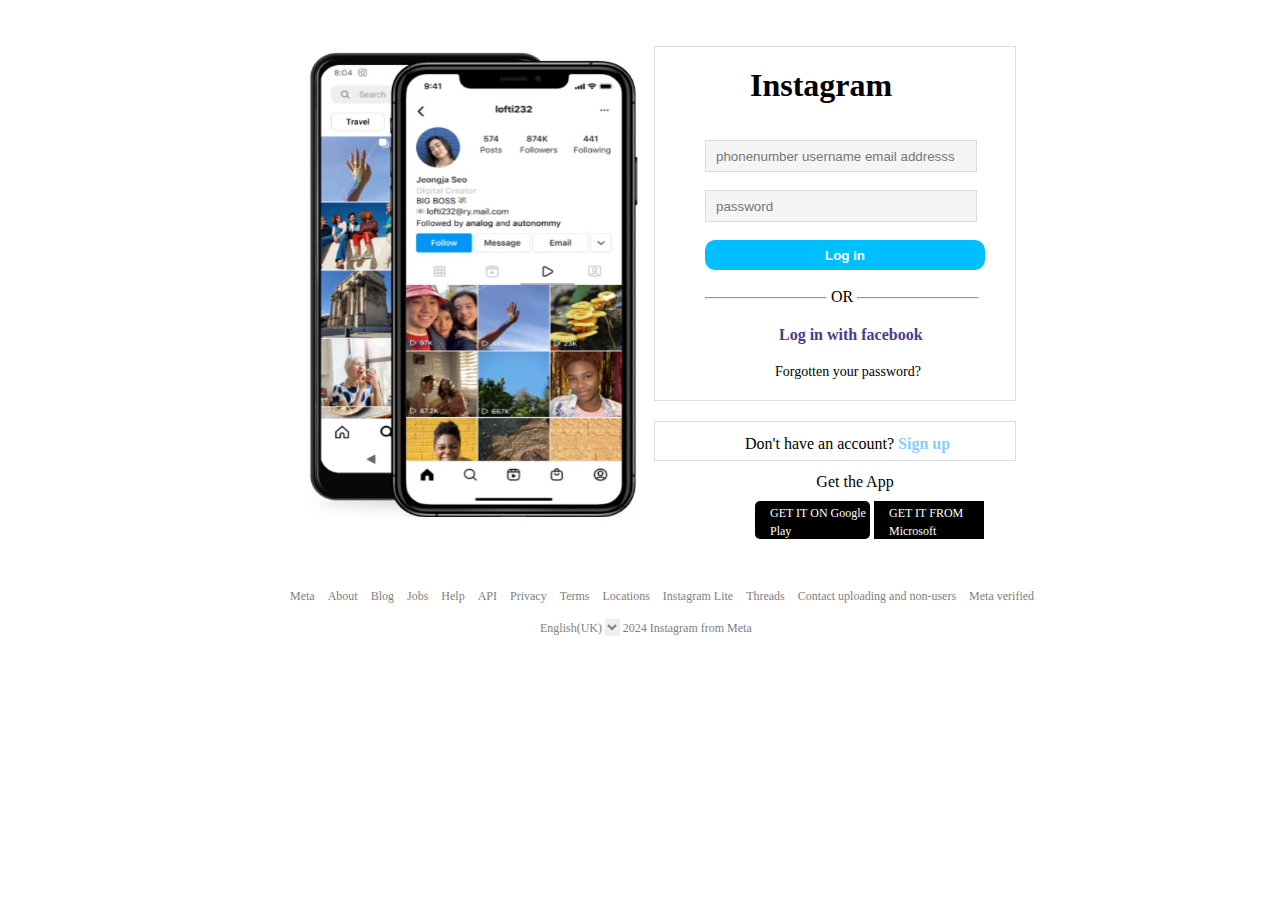
<file: index.html>
<!DOCTYPE html>
<html lang="en">
<head>
    <meta charset="UTF-8">
    <meta name="viewport" content="width=device-width, initial-scale=1.0">
    <title>Instagram</title>
    <link rel="stylesheet" href="https://cdnjs.cloudflare.com/ajax/libs/font-awesome/6.5.1/css/all.min.css" integrity="sha512-DTOQO9RWCH3ppGqcWaEA1BIZOC6xxalwEsw9c2QQeAIftl+Vegovlnee1c9QX4TctnWMn13TZye+giMm8e2LwA==" crossorigin="anonymous" referrerpolicy="no-referrer" />
    <link rel="stylesheet" href="./style.css">
    
</head>
<body>
    <div id="main">
        <div class="subdiv">
            <img src="./image.jpg" alt="">
        </div>
        <div class="subdiv">
        <div  id="formdiv">
            
            <h1>Instagram</h1><br><br>
            <input type="text" placeholder="phonenumber username email addresss">
            <br><br><input type="password" placeholder="password">
            <br><br><input class="btn" type="button" value="Log in">
            <br><br>
            <div>
                <div class="linediv"><hr></div>
                <div class="linediv">OR</div>
                <div class="linediv"><hr></div>
            </div>
            <div>
                <div class="facebookdiv">
                    <a href="https.facebook.com"><i class="fa-brands fa-square-facebook" style="color:darkslateblue ;"></i>
                    </a>
                </div>
                
                <div class="facebookdiv" style="padding-left: 10px;"><a href="https.facebook.com"><p style="color: darkslateblue;">Log in with facebook</p></a>
                   </a>
                </div>
            </div>
            <div id="forgotdiv">
                <a href="#">
                    <p style="color: black;">Forgotten your password?</p>
                </a>

            </div>
        </div>
        
        <div id="signup">
            <p class="signuptext">Don't have an account? <a href="./register.html" style="color: lightskyblue; font-weight: 600;">Sign up</a></p>
            <p style="padding-top: 20px; text-align: center;">Get the App</p>
            

            <div id="playstore"class="subdiv">
                <a href="#" class="text"><i class="fa-brands fa-google-play googleplay"></i>GET IT ON Google Play </a>
                
                
            </div>
            <div id="microsoft" class="subdiv">
                <a href="#" class="text"><i class="fa-brands fa-microsoft googleplay"></i>GET IT FROM Microsoft</a> 
                
            </div>
        </div>
    </div>
    </div>
    <div id="foot">
        <a href="#">Meta</a>
        <a href="#">About</a>
        <a href="#">Blog</a>
        <a href="#">Jobs</a>
        <a href="#">Help</a>
        <a href="#">API</a>
        <a href="#">Privacy</a>
        <a href="#">Terms</a>
        <a href="#">Locations</a>
        <a href="#">Instagram Lite</a>
        <a href="#">Threads</a>
        <a href="#">Contact uploading and non-users</a>
        <a href="#">Meta verified</a>
        <br><br>
        <div class="copyrightdiv">
            English(UK) <select name="" id=""></select>
            <i class="fa-regular fa-copyright"></i> 2024 Instagram from Meta
        </div>

    </div>
    <div style="height: 50px;"></div>
</body>
</html>
</file>
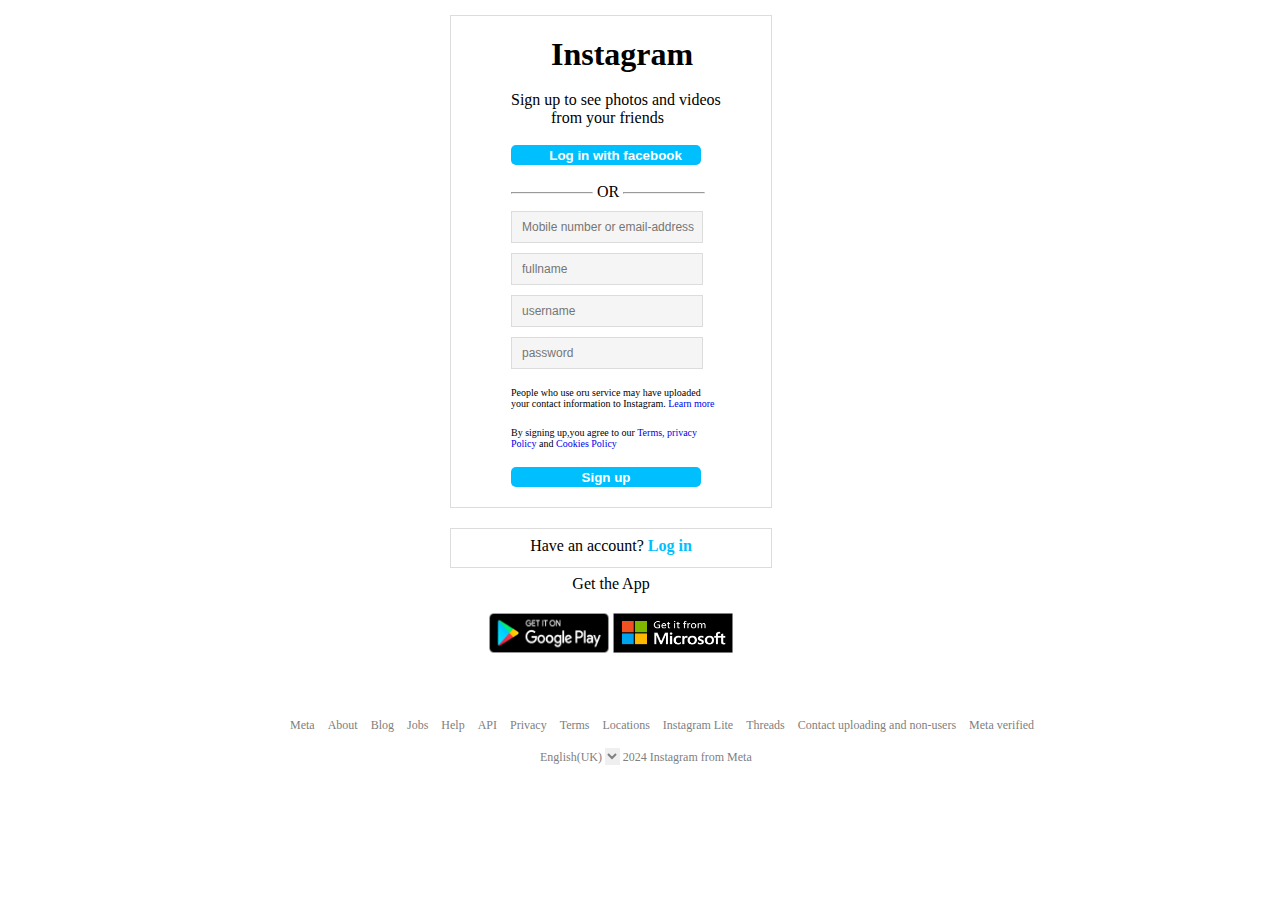
<file: register.html>
<!DOCTYPE html>
<html lang="en">
<head>
    <meta charset="UTF-8">
    <meta name="viewport" content="width=device-width, initial-scale=1.0">
    <title>Instagram Registration</title>
    <link rel="stylesheet" href="https://cdnjs.cloudflare.com/ajax/libs/font-awesome/6.5.1/css/all.min.css" integrity="sha512-DTOQO9RWCH3ppGqcWaEA1BIZOC6xxalwEsw9c2QQeAIftl+Vegovlnee1c9QX4TctnWMn13TZye+giMm8e2LwA==" crossorigin="anonymous" referrerpolicy="no-referrer" />
    <link rel="stylesheet" href="./register.css">
</head>
<body>
    <div>
        <div id="head">
            <h1>Instagram</h1>
            <br>
            <p id="text1">Sign up to see photos and videos</p>
            <p id="text2">from your friends</p>
            <br>
            <button><i class="fa-brands fa-square-facebook" style="padding-left:8px;"></i>&nbsp;&nbsp Log in with facebook</button>
            <br><br>
            <div>
                <div class="linediv" style="padding-left: 60px;"><hr></div>
                <div class="linediv">OR</div>
                <div class="linediv"><hr></div>
            </div>
            
            <input type="text" placeholder="Mobile number or email-address">
            <br>
            <input type="text" placeholder="fullname"><br>
            <input type="text" placeholder="username"><br>
            <input type="password" name="" id="" placeholder="password">
            <br><br>
            <p id="text1" style="font-size: 10px;">People who use oru service may have uploaded</p>
            <p id="text1" style="font-size: 10px;">your contact information to Instagram. <a href="#" style="text-decoration: none;">Learn more</a></p>
            <br>
            <p id="text1" style="font-size: 10px;">By signing up,you agree to our <a href="#" style="text-decoration: none;">Terms, privacy</a> </p>
            <p id="text1" style="font-size: 10px;"><a href="#" style="text-decoration: none;">Policy</a> and <a href="#" style="text-decoration: none;">Cookies Policy</a></p>
            <br>
            <button>Sign up</button>

        </div>
        
        <div id="middle">
            <p class="signuptext">Have an account? <a href="index.html" style="color: deepskyblue; font-weight: 600;">Log in</a></p>
            <p style="padding-top: 20px; text-align: center;">Get the App</p>
            <div class="subdiv"><img src="./googleplay.png" alt=""></div>
            <div class="subdiv"><img src="./microsoft.png" alt=""></div>
        </div>
    </div>
    <div id="foot">
        <a href="#">Meta</a>
        <a href="#">About</a>
        <a href="#">Blog</a>
        <a href="#">Jobs</a>
        <a href="#">Help</a>
        <a href="#">API</a>
        <a href="#">Privacy</a>
        <a href="#">Terms</a>
        <a href="#">Locations</a>
        <a href="#">Instagram Lite</a>
        <a href="#">Threads</a>
        <a href="#">Contact uploading and non-users</a>
        <a href="#">Meta verified</a>
        <br><br>
        <div class="copyrightdiv">
            English(UK) <select name="" id=""></select>
            <i class="fa-regular fa-copyright"></i> 2024 Instagram from Meta
        </div>

    </div>
    <div style="height: 50px;"></div>
</body>
</html>
</file>
<file: style.css>
*{
    margin: 0px;
    padding: 0px;
}
#main{
    margin-left: 300px;
    margin-top: 35px;
}
.subdiv{
    display:inline-block;
}
img{
    height: 500px;
    width: 350px;

}
#formdiv{
    border: 1px solid gainsboro;
    width: 310px;
    padding-left: 50px;
    
}
h1{
    margin-top: 20px;
    padding-left: 45px;
}
input{
    width: 250px;
    height: 30px;
    padding-left: 10px;
    padding-right: 10px;
    border: 1px solid gainsboro;
    background-color: whitesmoke;
}
.btn{
    width: 280px;
    border-radius: 10px;
    background-color:deepskyblue;
    color: white;
    border: none;
    font-weight: bold;
}
.linediv{
    display: inline-block;
}
hr{
    width: 120px;
    margin-bottom: 3px;
    color: gainsboro;

}
a{
    text-decoration: none;
}
a:hover{
    text-decoration: underline;
}
.facebookdiv{
    font-weight:700;
    display: inline-block;
    padding-left: 60px;
    padding-top: 20px;
    
}
#forgotdiv{
    padding-left: 70px;
    padding-top: 20px;
    font-size:14px;
    font-weight: 400;
    padding-bottom: 20px;
    

}
#signup{
    border: 1px solid gainsboro;
    width: 320px;
    height: 30px;
    padding-left: 40px;
    padding-top: 8px;
    /* margin-left: 304px; */
    margin-top: 20px;
}
.signuptext{
    padding-top: 5px;
    padding-left: 50px;
    
}
#playstore{
    height: 36px;
    width: 100px;
    background-color: black;
    border-radius: 5px;
    margin-top: 10px;
    margin-left: 60px;
    padding-top: 2px;
    padding-left:15px ;
    cursor: pointer;
    
}
#microsoft{
    height: 36px;
    width: 95px;
    background-color: black;
    margin-top: 10px;
    padding-top: 2px;
    padding-left: 15px;
    cursor: pointer;

}
.googleplay{
    color:red;
    /* font-size: 20px; */
    /* padding-top: 2px; */

}
.text{
    color: white;
    font-size: 12px;
    padding-top: 0px;
}
#foot{
    margin-left: 280px;
    margin-top: 50px;
   font-size: 12px;
   a{
    padding-left: 10px;
    color:grey;
   }
}
.copyrightdiv{
    padding-left: 260px;
    color: grey;
}
select{
    border: none;
    color: grey;
    width: 2%;

}
</file>
<file: register.css>
*{
    margin: 0px;
    padding: 0px;
}
#head{
    border: 1px solid gainsboro;

    height: auto;
    width: 25%;
    margin-left:450px ;
    margin-top: 15px;
    padding-bottom: 20px;
}
h1{
    padding-top: 20px;
    padding-left: 100px;
}
#text1{
    padding-left: 60px;
}
#text2{
    padding-left:100px ;
}
button{
    margin-left: 60px;
    width: 190px;
    height: 20px;
    background-color: deepskyblue;
    border: none;
    border-radius: 5px;
    color: white;
    font-weight: bold;
}
i{
    color: white;
}
.linediv{
    display: inline-block;
}
hr{
    width: 80px;
    margin-bottom: 3px;
    color: gainsboro;
}
input{
    width: 180px;
    height: 30px;
    margin-left: 60px;
    font-size: 12px;
    padding-left: 10px;
    margin-top: 10px;
    border: 1px solid gainsboro;
    background-color:whitesmoke;
}
#middle{
    border: 1px solid gainsboro;
    width: 320px;
    height: 30px;
    text-align: center;
    padding-top: 8px;
    margin-left: 450px;
    margin-top: 20px;
}
.subdiv{
    display: inline-block;
    margin-top: 20px;
    cursor: pointer;
}
img{
    height: 40px;
    width: 120px;
}
#foot{
    margin-left: 280px;
    margin-top: 150px;
   font-size: 12px;
   a{
    padding-left: 10px;
    color:grey;
    
   }
}
a{
    text-decoration: none;
}
a:hover{
    text-decoration: underline;
}
.copyrightdiv{
    padding-left: 260px;
    color: grey;
}
select{
    border: none;
    color: grey;
    width: 2%;

}
</file>
